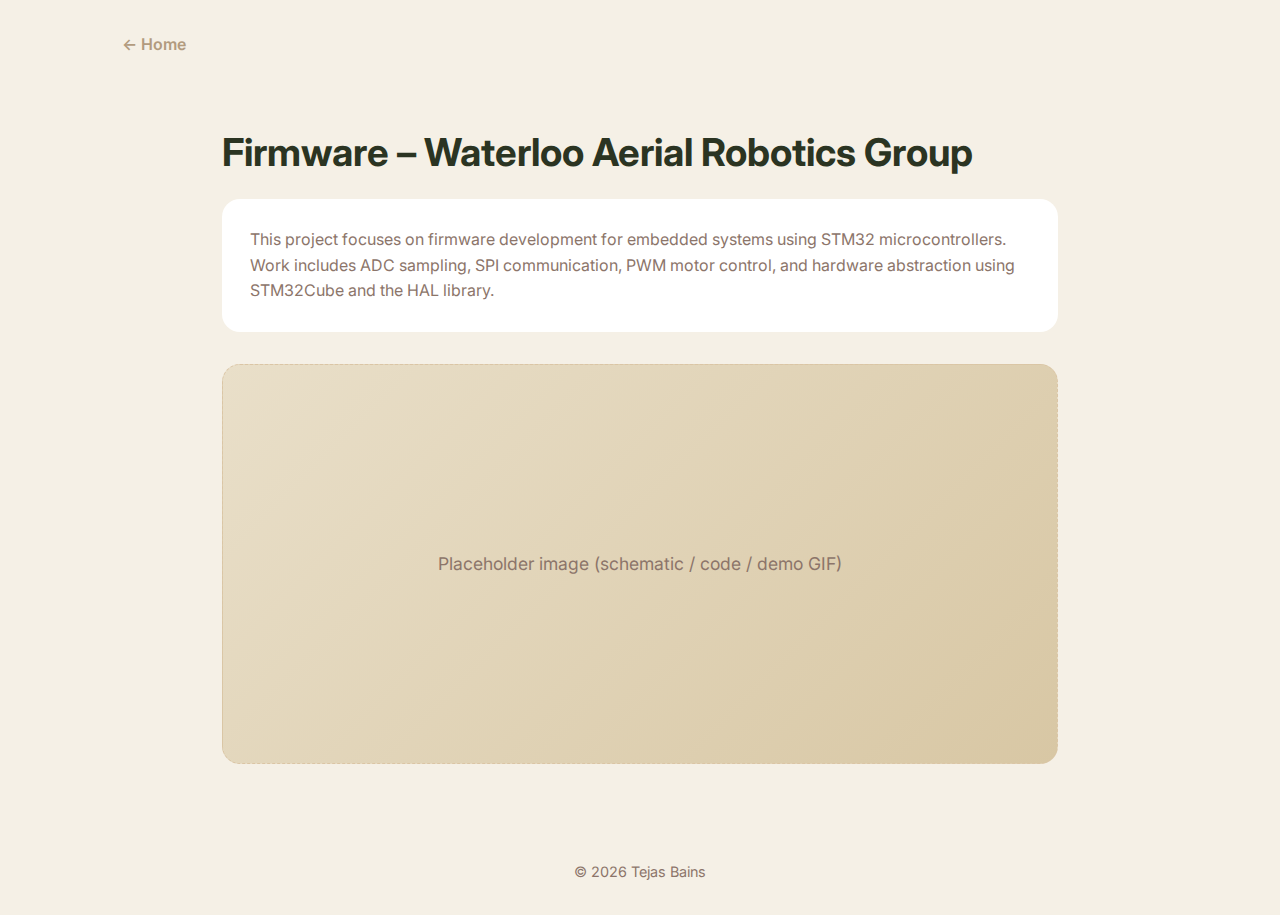
<file: Electrical.html>
<!DOCTYPE html>
<html lang="en">
<head>
  <meta charset="UTF-8" />
  <meta name="viewport" content="width=device-width, initial-scale=1.0" />
  <title>Firmware – Tejas Bains</title>

  <link href="https://fonts.googleapis.com/css2?family=Inter:wght@300;400;600;700&display=swap" rel="stylesheet">

  <style>
    :root {
        --bg: #F5F0E6;
        --card: #ffffff;
        --text: #2B3422;
        --muted: #8C756A;
        --accent: #B29B7E;
        --accent-alt: #CC9A86;
        --border: #dbc5a5;    
    }

    * { box-sizing: border-box; margin: 0; padding: 0; }

    body {
      font-family: 'Inter', sans-serif;
      background: var(--bg);
      color: var(--text);
      line-height: 1.6;
    }

    header {
      max-width: 1100px;
      margin: auto;
      padding: 2rem;
    }

    header a {
      color: var(--accent);
      text-decoration: none;
      font-weight: 600;
    }

    main {
      max-width: 900px;
      margin: auto;
      padding: 2rem;
      animation: fadeUp 0.6s ease forwards;
    }

    h1 {
      font-size: 2.4rem;
      margin-bottom: 1rem;
    }

    .about {
      background: var(--card);
      border-radius: 18px;
      padding: 1.75rem;
      margin-bottom: 2rem;
    }

    .about p {
      color: var(--muted);
    }

    .image-placeholder {
        width: 100%;
        height: 400px;
        border-radius: 18px;
        background: linear-gradient(
            135deg,
            #E9DFC9 0%,
            #D8C7A4 100%
        );
        border: 1px dashed var(--border);
        display: flex;
        align-items: center;
        justify-content: center;
        color: var(--muted);
        font-size: 1.1rem;
        margin-bottom: 2rem;
    }

    footer {
      text-align: center;
      padding: 2rem;
      color: var(--muted);
      font-size: 0.9rem;
    }

    @keyframes fadeUp {
      from { opacity: 0; transform: translateY(20px); }
      to { opacity: 1; transform: translateY(0); }
    }
  </style>
</head>
<body>

<header>
  <a href="TejasBains.html">← Home</a>
</header>

<main>
  <h1>Firmware – Waterloo Aerial Robotics Group</h1>

  <div class="about">
    <p>
      This project focuses on firmware development for embedded systems using STM32 microcontrollers.
      Work includes ADC sampling, SPI communication, PWM motor control, and hardware abstraction
      using STM32Cube and the HAL library.
    </p>
  </div>

  <div class="image-placeholder">
    Placeholder image (schematic / code / demo GIF)
  </div>

</main>

<footer>
  © 2026 Tejas Bains
</footer>

</body>
</html>
</file>
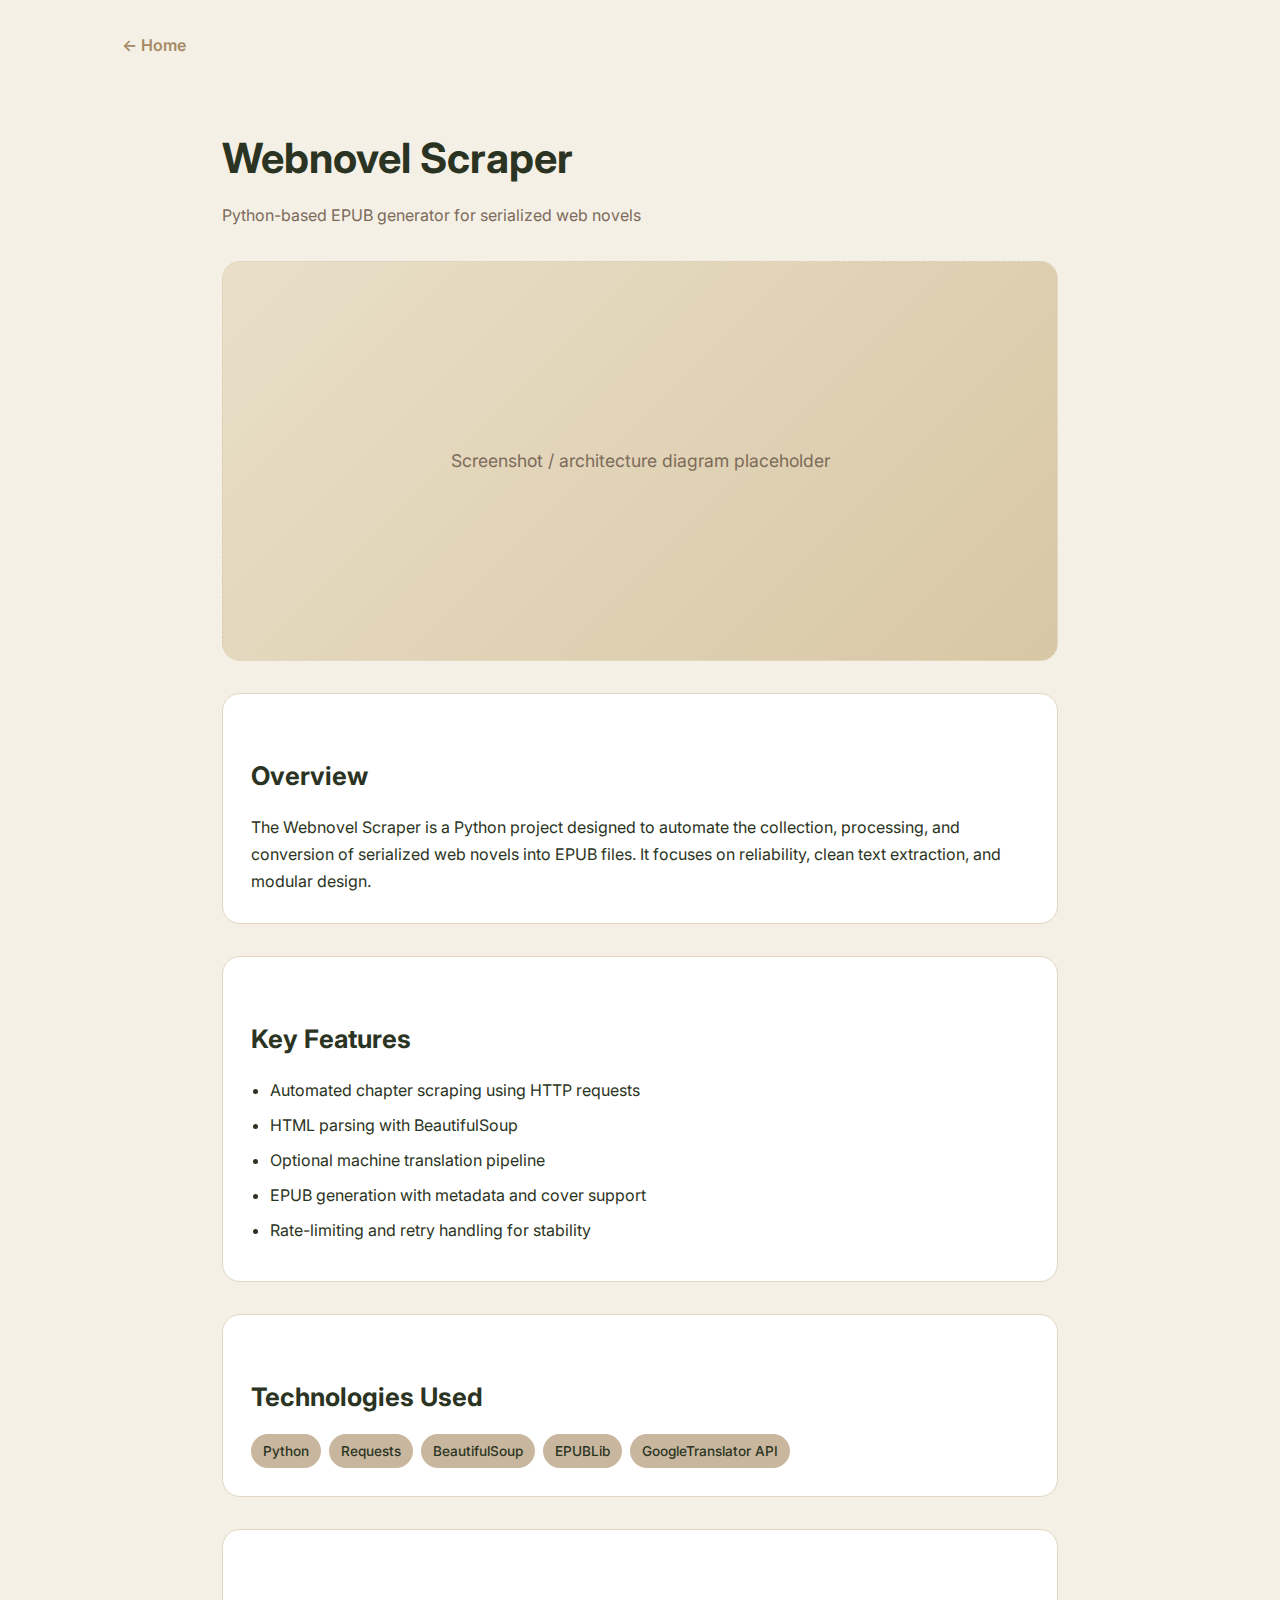
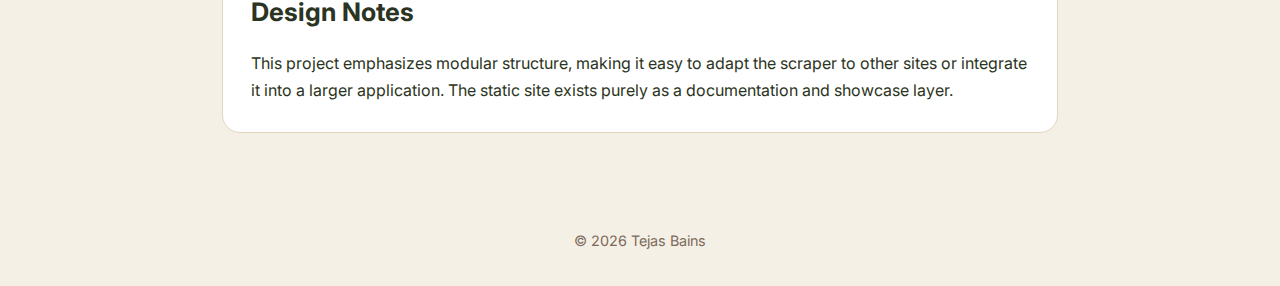
<file: WebnovelScraper.html>
<!DOCTYPE html>
<html lang="en">
<head>
  <meta charset="UTF-8" />
  <meta name="viewport" content="width=device-width, initial-scale=1.0" />
  <title>Webnovel Scraper – Tejas Bains</title>

  <link href="https://fonts.googleapis.com/css2?family=Inter:wght@300;400;600;700&display=swap" rel="stylesheet">

  <style>
    :root {
      --bg: #F5F0E6;
      --card: #FFFFFF;
      --text: #2B3422;
      --muted: #7C6A5A;
      --accent: #A68A64;
      --accent-soft: #C8B79E;
      --border: #E2D6C2;
    }

    * {
      box-sizing: border-box;
      margin: 0;
      padding: 0;
    }

    body {
      font-family: "Inter", sans-serif;
      background: var(--bg);
      color: var(--text);
      line-height: 1.7;
    }

    header {
      max-width: 1100px;
      margin: auto;
      padding: 2rem;
    }

    header a {
      text-decoration: none;
      color: var(--accent);
      font-weight: 600;
      transition: color 0.3s ease;
    }

    header a:hover {
      color: var(--text);
    }

    main {
      max-width: 900px;
      margin: auto;
      padding: 2rem;
      animation: fadeUp 0.8s ease forwards;
    }

    h1 {
      font-size: 2.6rem;
      margin-bottom: 0.5rem;
    }

    h2 {
      margin-top: 2rem;
      margin-bottom: 1rem;
      font-size: 1.6rem;
    }

    .subtitle {
      color: var(--muted);
      margin-bottom: 2rem;
    }

    .card {
      background: var(--card);
      border-radius: 18px;
      padding: 1.75rem;
      margin-bottom: 2rem;
      border: 1px solid var(--border);
      transition: transform 0.3s ease, box-shadow 0.3s ease;
    }

    .card:hover {
      transform: translateY(-4px);
      box-shadow: 0 10px 25px rgba(0,0,0,0.06);
    }

    .image-placeholder {
        width: 100%;
        height: 400px;
        border-radius: 18px;
        background: linear-gradient(
            135deg,
            #E9DFC9 0%,
            #D8C7A4 100%
        );
        border: 1px dashed var(--border);
        display: flex;
        align-items: center;
        justify-content: center;
        color: var(--muted);
        font-size: 1.1rem;
        margin-bottom: 2rem;
    }

    ul {
      margin-left: 1.2rem;
    }

    li {
      margin-bottom: 0.5rem;
    }

    .tag-list {
      display: flex;
      flex-wrap: wrap;
      gap: 0.5rem;
      margin-top: 1rem;
    }

    .tag {
      background: var(--accent-soft);
      color: var(--text);
      padding: 0.35rem 0.75rem;
      border-radius: 999px;
      font-size: 0.85rem;
      font-weight: 500;
    }

    footer {
      text-align: center;
      padding: 2rem;
      color: var(--muted);
      font-size: 0.9rem;
    }

    @keyframes fadeUp {
      from {
        opacity: 0;
        transform: translateY(20px);
      }
      to {
        opacity: 1;
        transform: translateY(0);
      }
    }
  </style>
</head>

<body>

<header>
  <a href="TejasBains.html">← Home</a>
</header>

<main>
  <h1>Webnovel Scraper</h1>
  <p class="subtitle">
    Python-based EPUB generator for serialized web novels
  </p>

  <div class="image-placeholder">
    Screenshot / architecture diagram placeholder
  </div>

  <div class="card">
    <h2>Overview</h2>
    <p>
      The Webnovel Scraper is a Python project designed to automate the collection,
      processing, and conversion of serialized web novels into EPUB files.
      It focuses on reliability, clean text extraction, and modular design.
    </p>
  </div>

  <div class="card">
    <h2>Key Features</h2>
    <ul>
      <li>Automated chapter scraping using HTTP requests</li>
      <li>HTML parsing with BeautifulSoup</li>
      <li>Optional machine translation pipeline</li>
      <li>EPUB generation with metadata and cover support</li>
      <li>Rate-limiting and retry handling for stability</li>
    </ul>
  </div>

  <div class="card">
    <h2>Technologies Used</h2>
    <div class="tag-list">
      <span class="tag">Python</span>
      <span class="tag">Requests</span>
      <span class="tag">BeautifulSoup</span>
      <span class="tag">EPUBLib</span>
      <span class="tag">GoogleTranslator API</span>
    </div>
  </div>

  <div class="card">
    <h2>Design Notes</h2>
    <p>
      This project emphasizes modular structure, making it easy to adapt the scraper
      to other sites or integrate it into a larger application.
      The static site exists purely as a documentation and showcase layer.
    </p>
  </div>

</main>

<footer>
  © 2026 Tejas Bains
</footer>

</body>
</html>
</file>
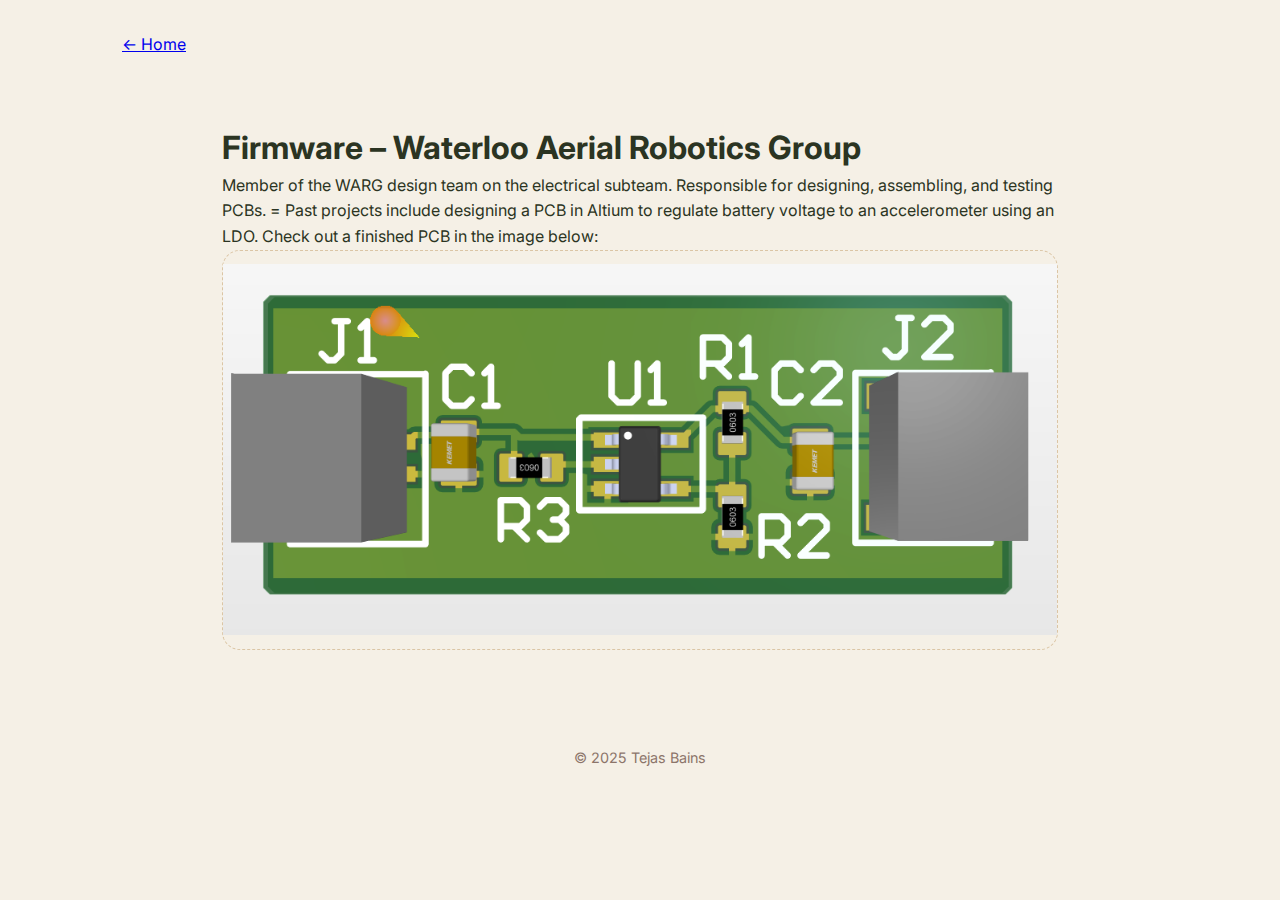
<file: subsections/electrical.html>
<!DOCTYPE html>
<html lang="en">
<head>
  <meta charset="UTF-8" />
  <meta name="viewport" content="width=device-width, initial-scale=1.0" />
  <link rel="icon" type="image/png" href="favicon.png">
  <title>Firmware – Tejas Bains</title>

  <link href="https://fonts.googleapis.com/css2?family=Inter:wght@300;400;600;700&display=swap" rel="stylesheet">
  <link rel="stylesheet" href="../css/style.css">
</head>
<body 
class="subsection">
<header>
  <a href="../index.html">← Home</a>
</header>

<main>
  <h1>Firmware – Waterloo Aerial Robotics Group</h1>

  <div class="about">
    <p>
      Member of the WARG design team on the electrical subteam. Responsible for designing, assembling, and testing PCBs. =
      Past projects include designing a PCB in Altium to regulate battery voltage to an accelerometer using an LDO.
      Check out a finished PCB in the image below:
    </p>
  </div>

  <div class="image-placeholder">
    <img src="../images/pcb3d.png" alt="Firmware schematic" class="fit-image"">
</div>


</main>

<footer>
  © 2025 Tejas Bains
</footer>

</body>
</html>
</file>
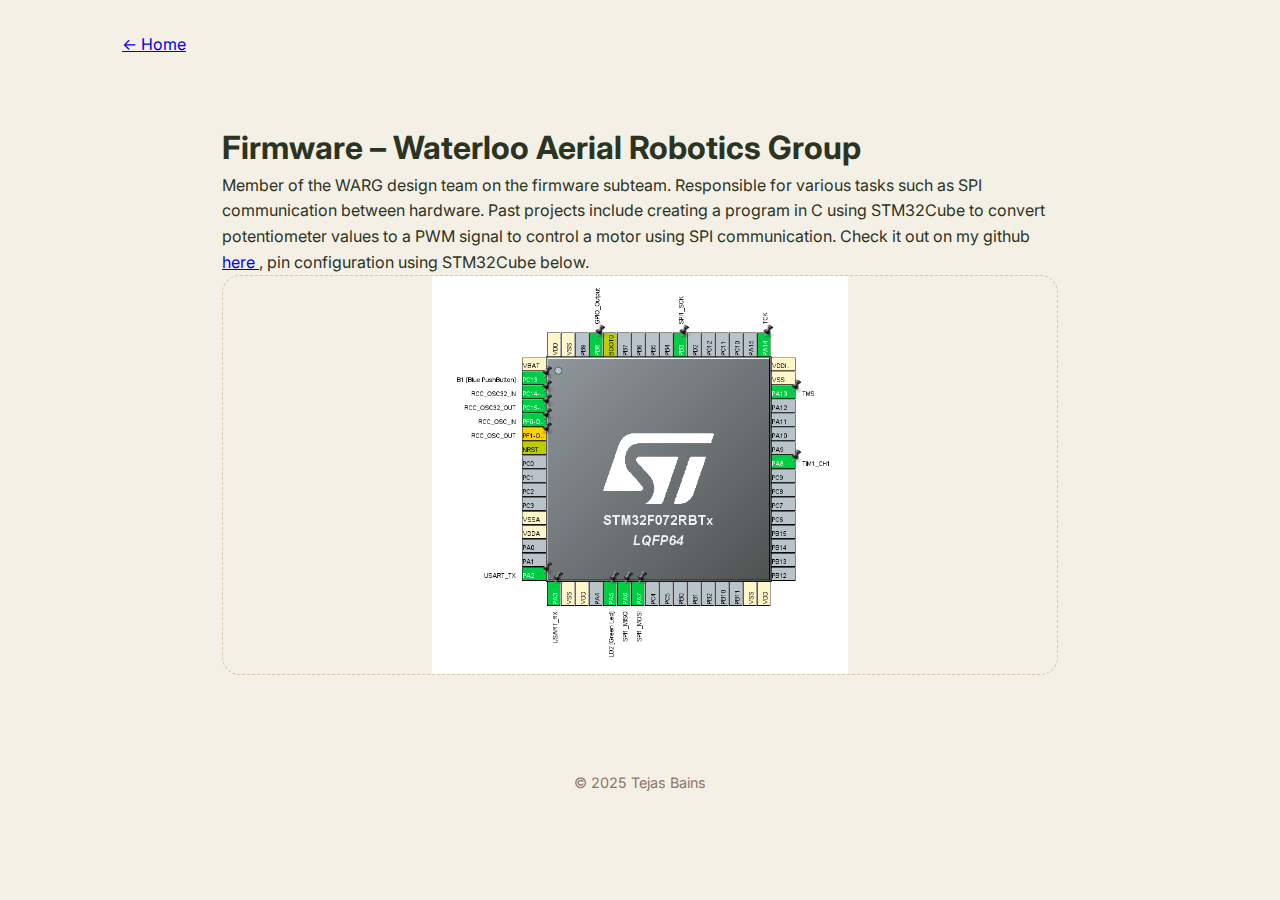
<file: subsections/firmware.html>
<!DOCTYPE html>
<html lang="en">
<head>
  <meta charset="UTF-8" />
  <meta name="viewport" content="width=device-width, initial-scale=1.0" />
  <link rel="icon" type="image/png" href="images/favicon.png">
  <title>Firmware – Tejas Bains</title>

  <link href="https://fonts.googleapis.com/css2?family=Inter:wght@300;400;600;700&display=swap" rel="stylesheet">
  <link rel="stylesheet" href="../css/style.css">

</head>
<body class="subsection">
<header>
  <a href="../index.html">← Home</a>
</header>

<main>
  <h1>Firmware – Waterloo Aerial Robotics Group</h1>

  <div class="about">
    <p>
      Member of the WARG design team on the firmware subteam. 
      Responsible for various tasks such as SPI communication between hardware. 
      Past projects include creating a program in C using STM32Cube to convert potentiometer values to a PWM signal 
      to control a motor using SPI communication.
      Check it out on my github
      <a href="https://github.com/tejasbains/embedded-bootcamp"> here </a>
      , pin configuration using STM32Cube below.
    </p>
  </div>

  <div class="image-placeholder">
    <img src="../images/pinconfig.png" alt="Firmware schematic"class="fit-image">
  </div>


</main>

<footer>
  © 2025 Tejas Bains
</footer>

</body>
</html>
</file>
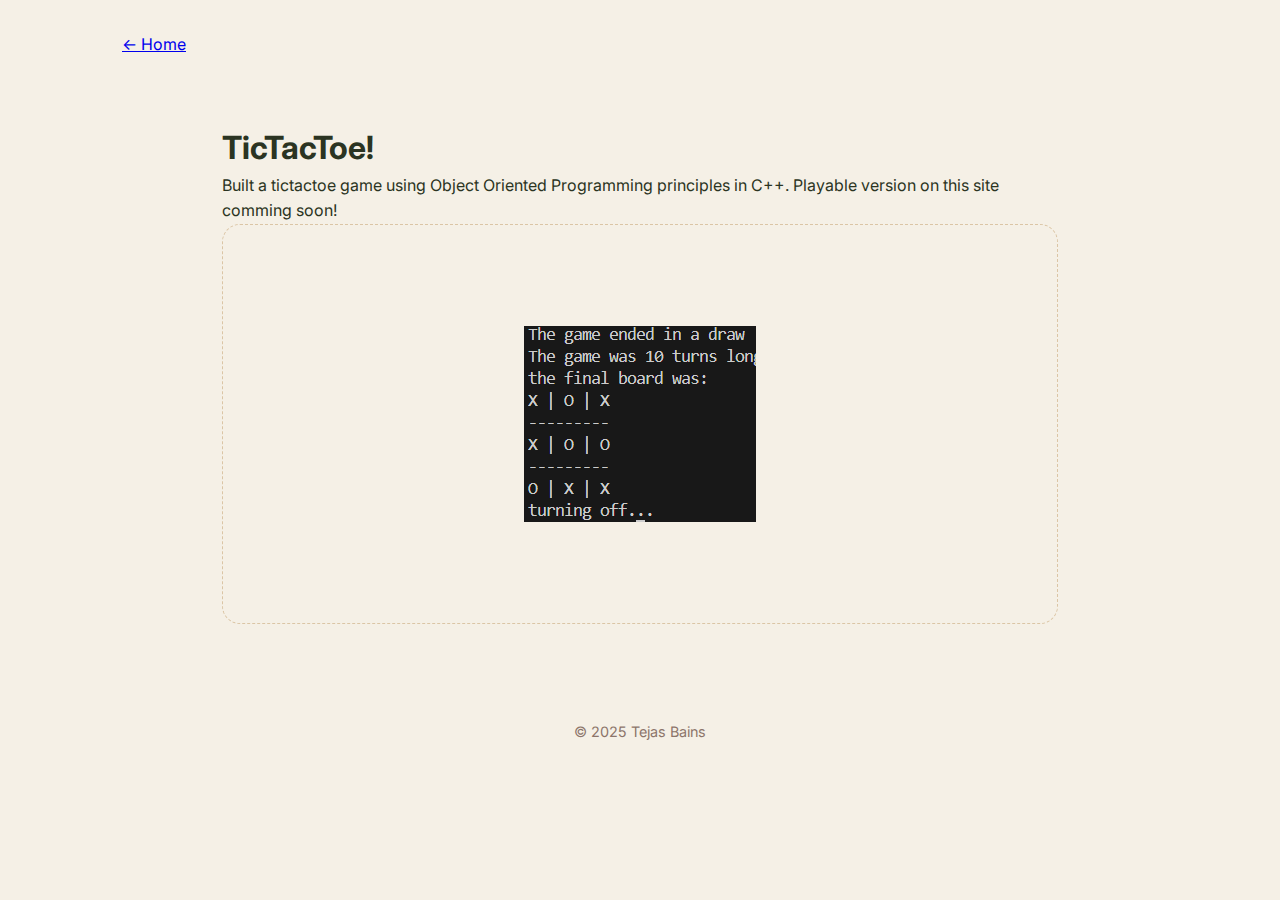
<file: subsections/tictactoe.html>
<!DOCTYPE html>
<html lang="en">
<head>
  <meta charset="UTF-8" />
  <meta name="viewport" content="width=device-width, initial-scale=1.0" />
  <link rel="icon" type="image/png" href="favicon.png">
  <title>Firmware – Tejas Bains</title>

  <link href="https://fonts.googleapis.com/css2?family=Inter:wght@300;400;600;700&display=swap" rel="stylesheet">
  <link rel="stylesheet" href="../css/style.css">

</head>
<body class="subsection">
<header>
  <a href="../index.html">← Home</a>
</header>

<main>
  <h1>TicTacToe!</h1>

  <div class="about">
    <p>
      Built a tictactoe game using Object Oriented Programming principles in C++. Playable version on this site comming soon!
    </p>
  </div>

  <div class="image-placeholder">
  <img
    src="../images/tictactoe.png"
    alt="TicTacToe preview"
    class="fit-image">
  </div>


</main>

<footer>
  © 2025 Tejas Bains
</footer>

</body>
</html>
</file>
<file: css/style.css>
/* Root Variables */
:root {
	--bg: #F5F0E6;
	--card: #ffffff;
	--text: #2B3422;
	--muted: #8C756A;
	--accent: #B29B7E;
	--accent-alt: #CC9A86;
	--border: #dbc5a5;
}

/* Global Reset */
* {
	box-sizing: border-box;
	margin: 0;
	padding: 0;
}

/* For index page */
body {
	/* general styles for all pages */
	font-family: 'Inter', sans-serif;
	background: var(--bg);
	color: var(--text);
	line-height: 1.6;
	scroll-behavior: smooth;
}

/* Index-specific */
body.index header {
	padding: 5rem 2rem 3rem;
	max-width: 1100px;
	margin: auto;
}

/* Subsection pages */
body.subsection header {
	padding: 2rem;
	max-width: 1100px;
	margin: auto;
}

body.subsection main {
	max-width: 900px;
	margin: auto;
	padding: 2rem;
	animation: fadeUp 0.6s ease forwards;
}

/* Header and Navigation */
header {
	max-width: 1100px;
	margin: auto;
	padding: 2rem;
	animation: fadeDown 0.8s ease;
}

header h1 {
	font-size: 3rem;
	font-weight: 700;
	letter-spacing: -1px;
}

header p {
	margin-top: 1rem;
	max-width: 720px;
	color: var(--muted);
	font-size: 1.1rem;
}

nav {
	margin-top: 1.75rem;
}

nav a {
	color: var(--accent);
	margin-right: 1.5rem;
	text-decoration: none;
	font-weight: 500;
	position: relative;
}

nav a::after {
	content: "";
	position: absolute;
	bottom: -4px;
	left: 0;
	width: 0;
	height: 2px;
	background: var(--accent);
	transition: width 0.3s ease;
}

nav a:hover::after {
	width: 100%;
}

/* Sections */
section {
	max-width: 1100px;
	margin: auto;
	padding: 3.5rem 2rem;
	opacity: 0;
	transform: translateY(30px);
	animation: fadeUp 0.8s ease forwards;
}

section:nth-of-type(1) { animation-delay: 0.1s; }
section:nth-of-type(2) { animation-delay: 0.2s; }
section:nth-of-type(3) { animation-delay: 0.3s; }

section h2 {
	font-size: 2rem;
	margin-bottom: 1.75rem;
	border-bottom: 1px solid #1f2937;
	padding-bottom: 0.5rem;
}

/* Grid / Cards */
.grid {
	display: grid;
	grid-template-columns: repeat(auto-fit, minmax(280px, 1fr));
	gap: 1.75rem;
}

.card {
	background: var(--card);
	border-radius: 18px;
	overflow: hidden;
	box-shadow: 0 12px 30px rgba(0,0,0,0.35);
	transition: transform 0.3s ease, box-shadow 0.3s ease;
	cursor: pointer;
}

.card:hover {
	transform: translateY(-6px) scale(1.01);
	box-shadow: 0 20px 50px rgba(0,0,0,0.45);
}

.card img {
	width: 100%;
	height: 180px;
	object-fit: cover;
}

.card-content {
	padding: 1.5rem;
}

.card h3 {
	font-size: 1.25rem;
	margin-bottom: 0.4rem;
}

.card span {
	font-size: 0.9rem;
	color: var(--accent);
}

.card p {
	margin-top: 0.75rem;
	color: var(--muted);
	font-size: 0.95rem;
}

/* Modal */
.modal {
	position: fixed;
	inset: 0;
	background: rgba(2,6,23,0.85);
	display: none;
	align-items: center;
	justify-content: center;
	z-index: 1000;
	animation: fadeIn 0.3s ease;
	overflow-y: auto;
}

.modal.active { display: flex; }

.modal-box {
	background: var(--card);
	max-width: 800px;
	width: 90%;
	border-radius: 20px;
	padding: 2rem;
	position: relative;
	animation: scaleUp 0.35s ease;
}

.modal-box img {
	width: 100%;
	border-radius: 14px;
	margin-bottom: 1.25rem;
}

.close {
	position: absolute;
	top: 16px;
	right: 20px;
	font-size: 1.5rem;
	cursor: pointer;
	color: var(--muted);
}

/* Input Groups */
.input-group {
	margin-bottom: 1rem;
}

.input-group label {
	display: block;
	margin-bottom: 0.3rem;
	color: var(--accent);
}

.input-group input {
	width: 100%;
	padding: 0.5rem;
	border-radius: 8px;
	border: 1px solid #374151;
	background: #1f2937;
	color: var(--text);
}

.input-group button {
	margin-top: 1rem;
	padding: 0.6rem 1.2rem;
	border: none;
	border-radius: 10px;
	background: var(--accent);
	color: #000;
	font-weight: 600;
	cursor: pointer;
}

/* Menu / Dropdown */
.menu {
	position: relative;
	display: inline-block;
}

.menu-btn {
	background: none;
	border: none;
	color: var(--accent);
	font-weight: 500;
	cursor: pointer;
}

.menu-dropdown {
	display: none;
	position: absolute;
	top: 120%;
	left: 0;
	background: var(--card);
	border-radius: 12px;
	padding: 0.5rem 0;
	min-width: 220px;
	box-shadow: 0 12px 30px rgba(0,0,0,0.15);
	z-index: 1000;
}

.menu.hover-active .menu-dropdown { display: block; }

.submenu {
	position: relative;
	padding: 0.5rem 1rem;
	cursor: default;
}

.submenu span {
	display: block;
	color: var(--text);
	font-weight: 500;
}

.submenu-dropdown {
	display: none;
	position: absolute;
	top: 0;
	left: 100%;
	background: var(--card);
	border-radius: 12px;
	padding: 0.5rem 0;
	min-width: 220px;
	box-shadow: 0 12px 30px rgba(0,0,0,0.15);
}

.submenu:hover .submenu-dropdown { display: block; }

.menu-dropdown a {
	display: block;
	padding: 0.5rem 1rem;
	color: var(--text);
	text-decoration: none;
	font-size: 0.95rem;
}

.menu-dropdown a:hover { background: rgba(0,0,0,0.05); }

/* Footer */
footer {
	text-align: center;
	padding: 2rem;
	color: var(--muted);
	font-size: 0.9rem;
}

/* Keyframes */
@keyframes fadeDown { 
    from { 
        opacity: 0; 
        transform: translateY(-30px); 
    } to { 
        opacity: 1; 
        transform: 
        translateY(0); 
    } 
}
@keyframes fadeUp { 
    from { opacity: 0; 
        transform: translateY(30px); 
    } to { opacity: 1; 
        transform: translateY(0); 
    } 
}

@keyframes fadeIn { 
    from { 
        opacity: 0; 
    } to { opacity: 1; 
    } 
}
@keyframes scaleUp { 
    from 
        { transform: scale(0.95); 
    } to { 
    transform: scale(1); 
    } 
}

/* Experience & Project Card Height Override */
.card img { height: 220px; object-fit: cover; }

.image-placeholder {
	width: 100%;
	height: 400px;
	border-radius: 18px;
	border: 1px dashed var(--border);
	display: flex;
	align-items: center;
	justify-content: center;
	margin-bottom: 2rem;
}

.fit-image {
  max-width: 100%;
  max-height: 100%;
  object-fit: contain;
}
</file>
